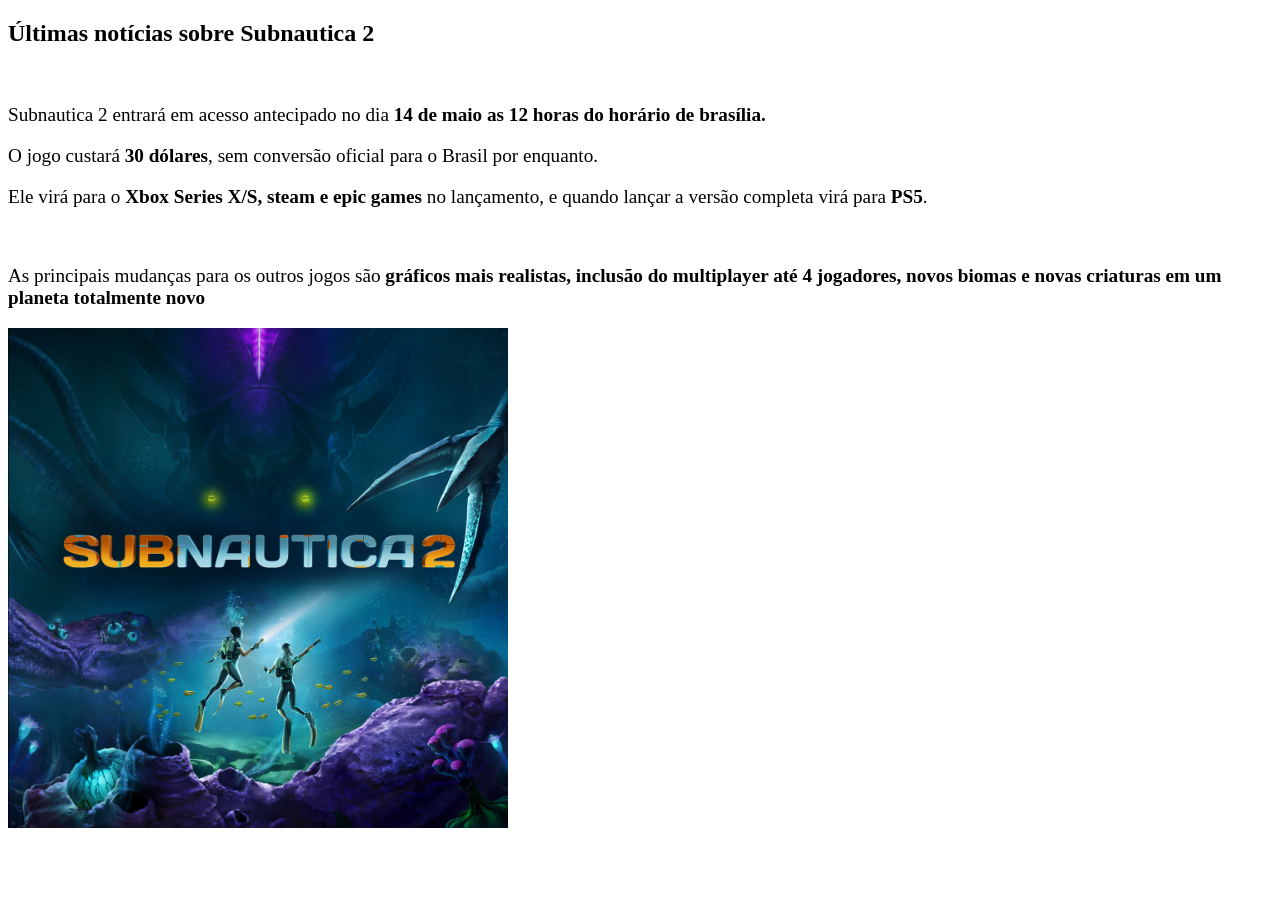
<file: Heitor html/atividade1/atividade1.html>
<!DOCTYPE html>
<html>
<head>
    <meta charset="UTF-8"/>
    <meta name="viewport" content="width=device-width, initial-scale=1">

    <title>Unit 1 - Introdução ao HTML</title>
</head>
<body>
    <h2>Últimas notícias sobre Subnautica 2</h2> <br>

    <p style="font-size: larger;">Subnautica 2 entrará em acesso antecipado no dia <b>14 de maio as 12 horas do horário de brasília.</b></p>
    <p style="font-size: larger;">O jogo custará <b>30 dólares</b>, sem conversão oficial para o Brasil por enquanto.</p>
    <p style="font-size: larger;">Ele virá para o <b>Xbox Series X/S, steam e epic games</b> no lançamento, e quando lançar a versão completa virá para <b>PS5</b>.</p> <br>

    <p style="font-size: larger;">As principais mudanças para os outros jogos são <b>gráficos mais realistas, inclusão do multiplayer até 4 jogadores, novos biomas e novas criaturas em um planeta totalmente novo</b></p>

    <img src="assets/subnautica-2-rwzi9.jpg" width="500" alt="descrição da imagem"/>

    
    
</body>
</html>
</file>
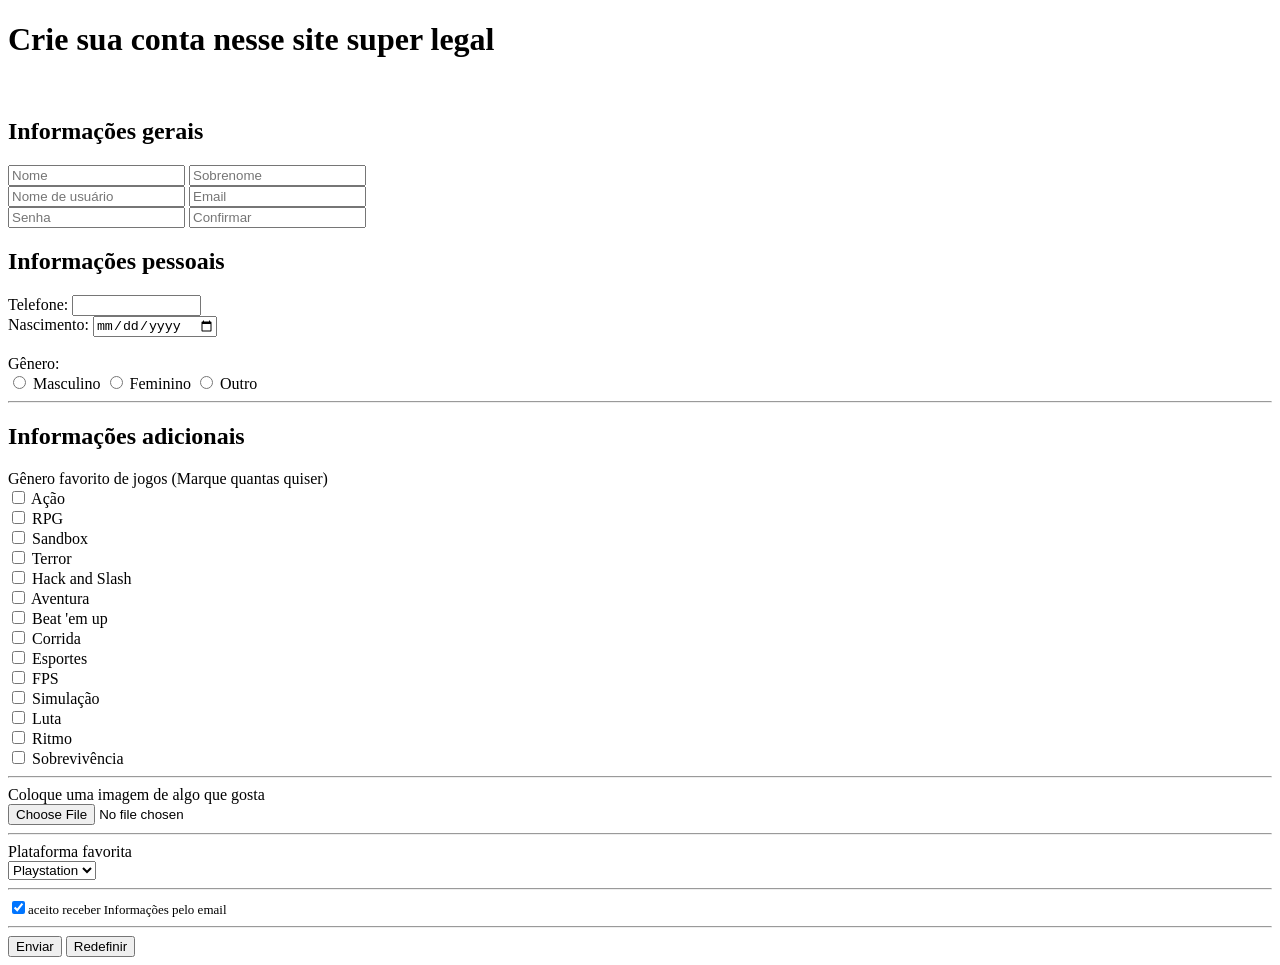
<file: Heitor html/atividade3/atividade3.html>
<!DOCTYPE html>
<html lang="en">
<head>
    <meta charset="UTF-8">
    <meta name="viewport" content="wvalueth=device-wvalueth, initial-scale=1.0">
    <title>Unit-3</title>
</head>
<body>
    <h1>Crie sua conta nesse site super legal</h1> <br>

    <form action="" method="get">
        <h2>Informações gerais</h2>
        <input type="text" placeholder="Nome" required>  <input type="text" placeholder="Sobrenome" required> <br>
         <input type="text" placeholder="Nome de usuário" required> <input type="email" name="email" placeholder="Email" required> <br>
        <input type="password" name="senha" placeholder="Senha" required> <input type="password" name="confirmar" placeholder="Confirmar" required> <br>

    <h2>Informações pessoais</h2>
        Telefone: <input type="text" name="Telefone" required size="14"> <br>
        Nascimento: <input type="date" name="Nascimento"  required> <br> <br>
        Gênero: <br>
        <input type="radio" name="Genero" value="" required> Masculino
        <input type="radio" name="Genero" value="" required> Feminino
        <input type="radio" name="Genero" value="" required> Outro
        <hr>
        <h2>Informações adicionais</h2>
        Gênero favorito de jogos (Marque quantas quiser)<br>
        <input type="checkbox" name="generos" value="Ação"> Ação <br>
        <input type="checkbox" name="generos" value="RPG"> RPG <br>
        <input type="checkbox" name="generos" value="Sandbox"> Sandbox <br>
        <input type="checkbox" name="generos" value="Terror"> Terror<br>
        <input type="checkbox" name="generos" value="Hack and Slash"> Hack and Slash<br>
        <input type="checkbox" name="generos" value="Aventura"> Aventura <br>
        <input type="checkbox" name="generos" value="Beat 'em up"> Beat 'em up<br>
        <input type="checkbox" name="generos" value="Corrida"> Corrida <br>
        <input type="checkbox" name="generos" value="Esportes"> Esportes<br>
        <input type="checkbox" name="generos" value="FPS"> FPS<br>
        <input type="checkbox" name="generos" value="Simulação"> Simulação <br>
        <input type="checkbox" name="generos" value="Luta"> Luta <br>
        <input type="checkbox" name="generos" value="Ritmo"> Ritmo <br>
        <input type="checkbox" name="generos" value="Sobrevivência"> Sobrevivência<br>
        <hr>
        Coloque uma imagem de algo que gosta <br> <input type="file" name="imagemtop" value="">
        <hr>
        Plataforma favorita <br><select name="plataformas" value="">
            <option value="Playstation">Playstation</option>
            <option value="Xbox">Xbox</option>
            <option value="Xbox">Nintendo</option>
            <option value="Xbox">PC</option>
            <option value="Xbox">Outro</option>
        </select>
        <hr>
        <input type="checkbox"name="emaill" id="" checked><span style="font-size:small;">aceito receber Informações pelo email</span> 
        <hr>
        <input type="submit" value="Enviar">
        <input type="reset" value="Redefinir">
    </form>

</body>
</html>
</file>
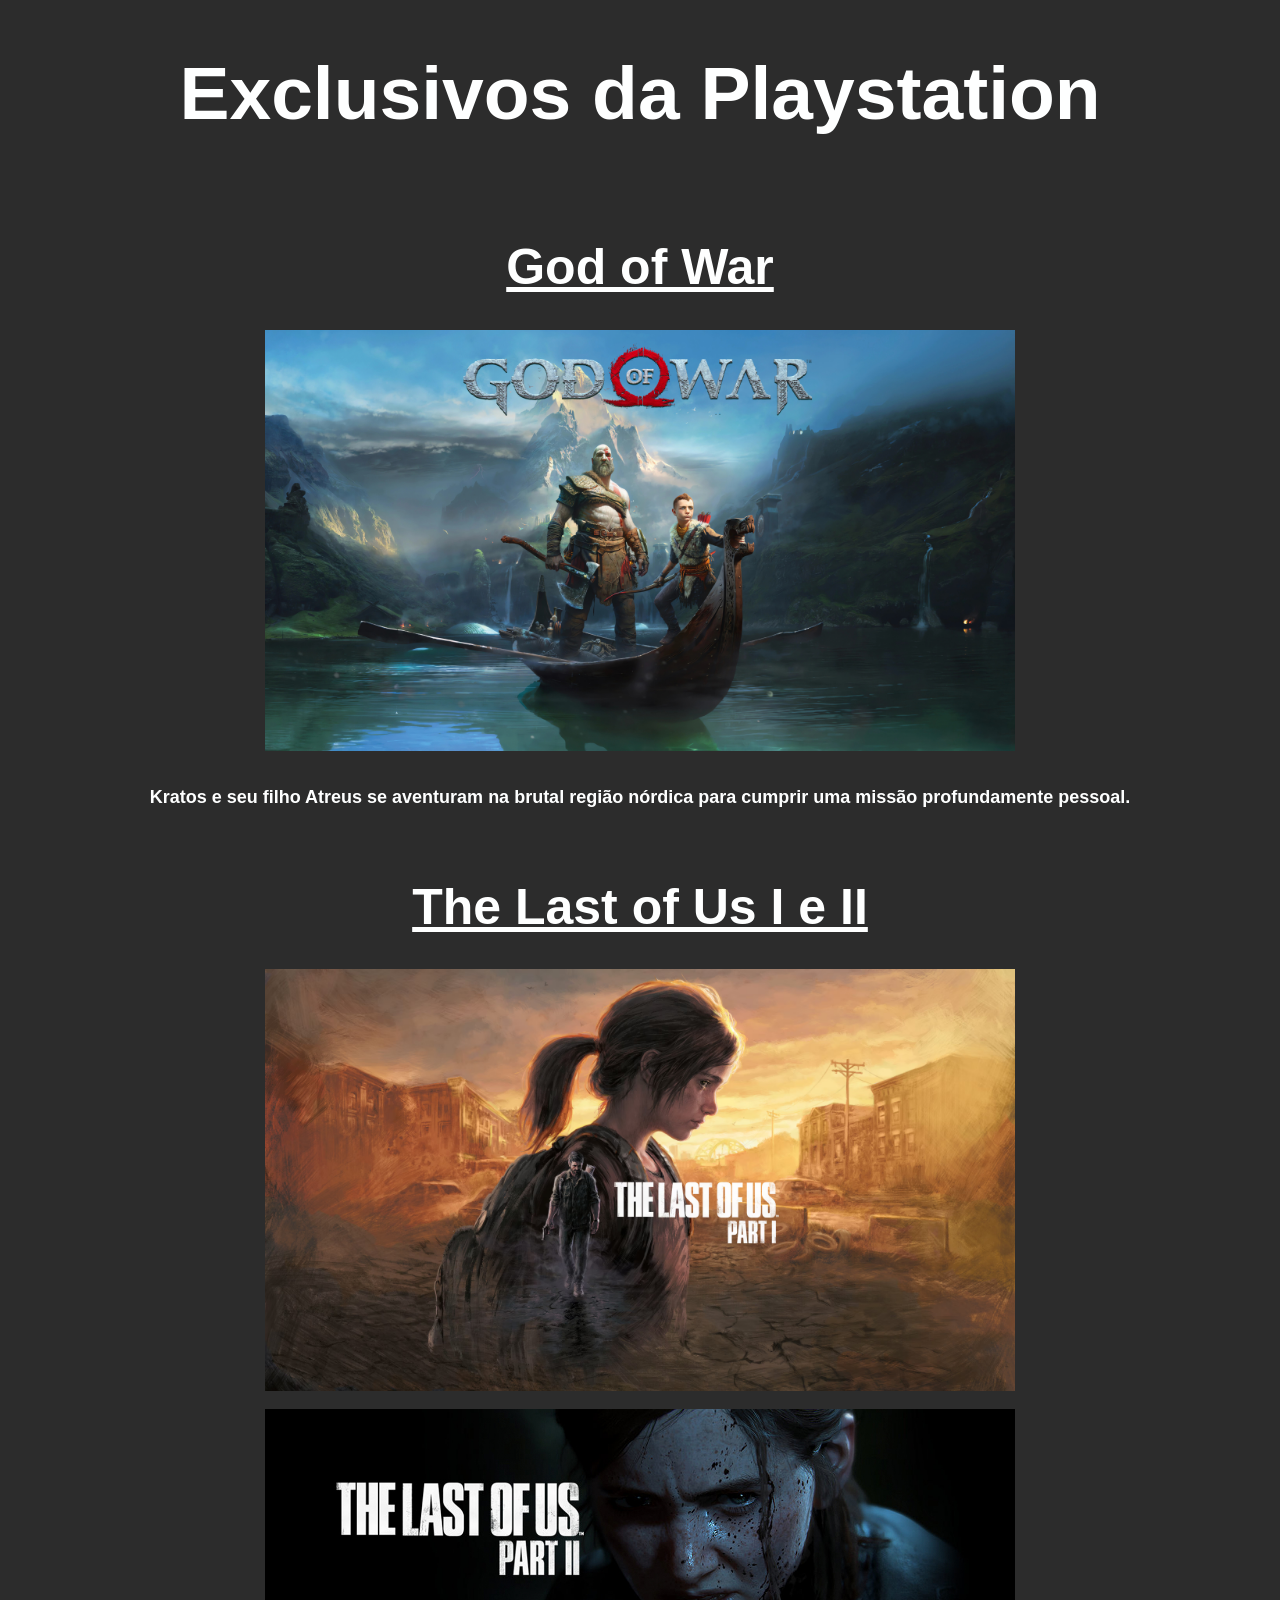
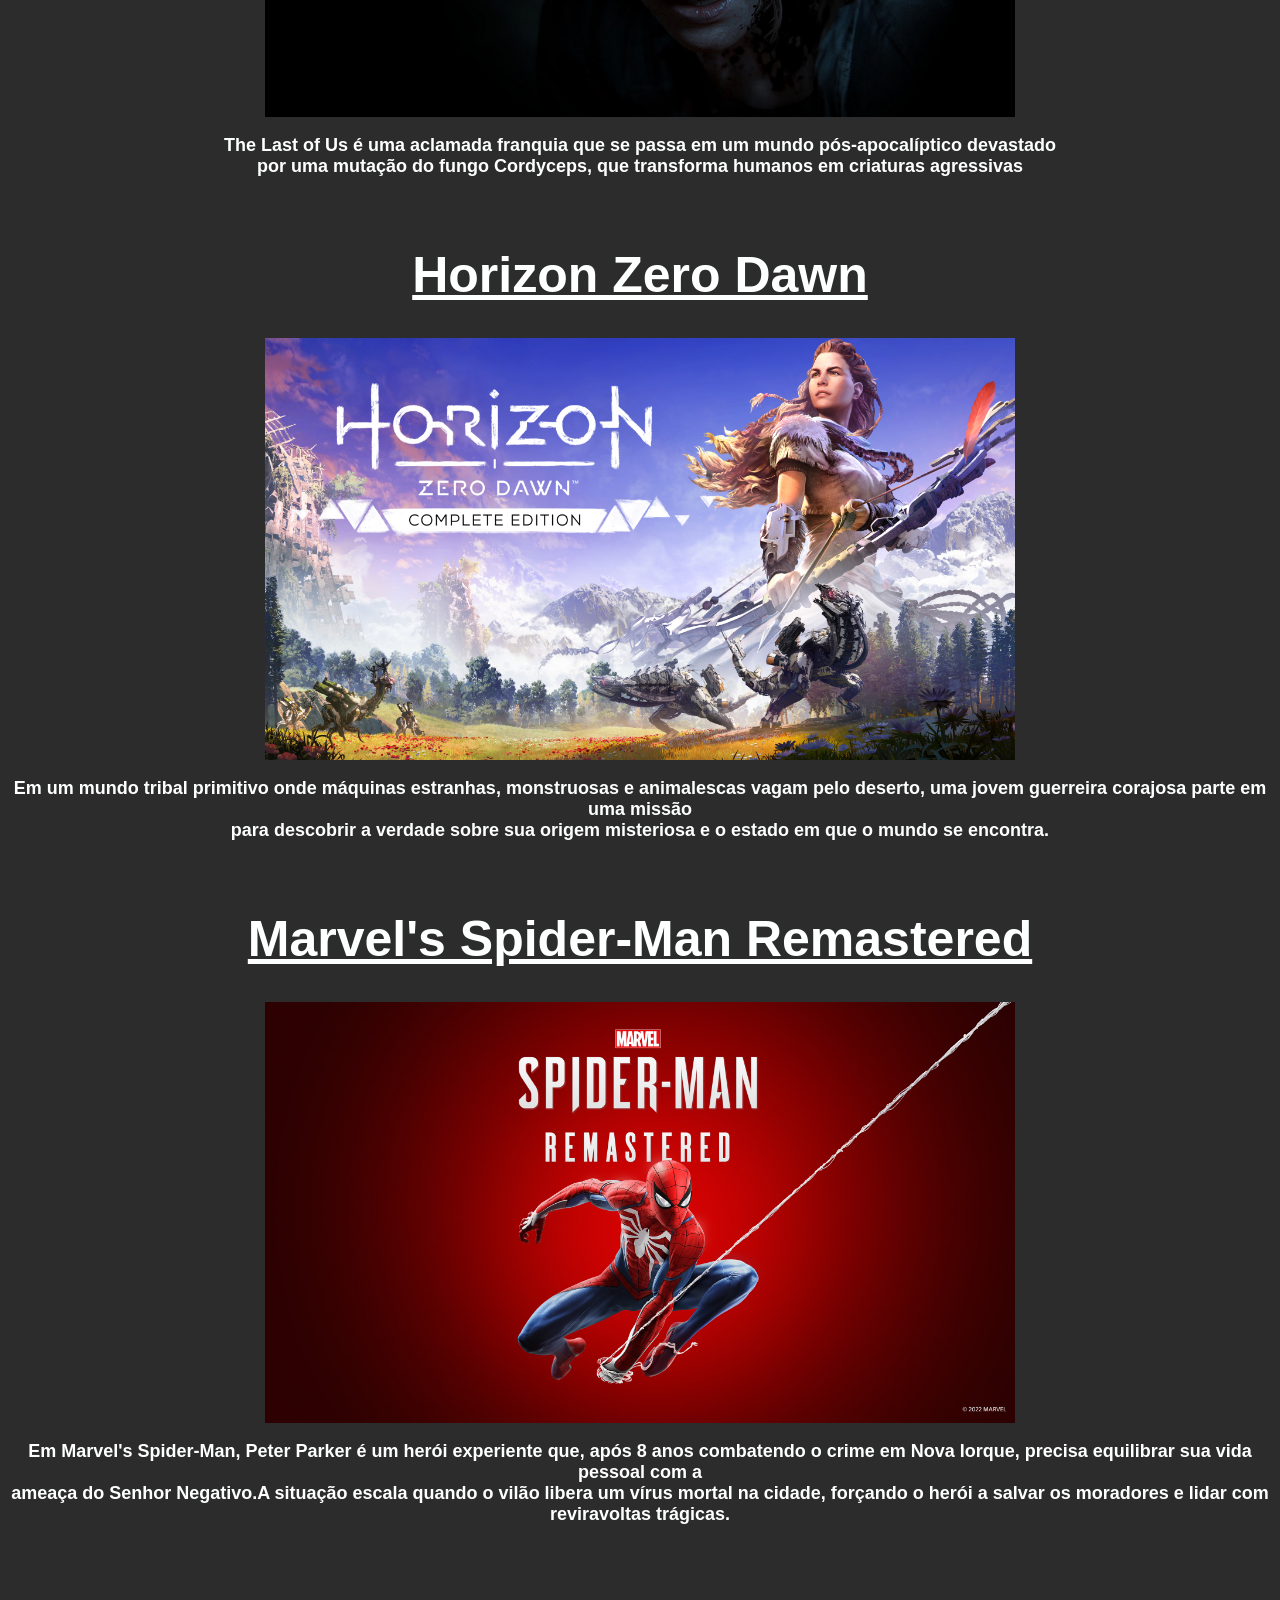
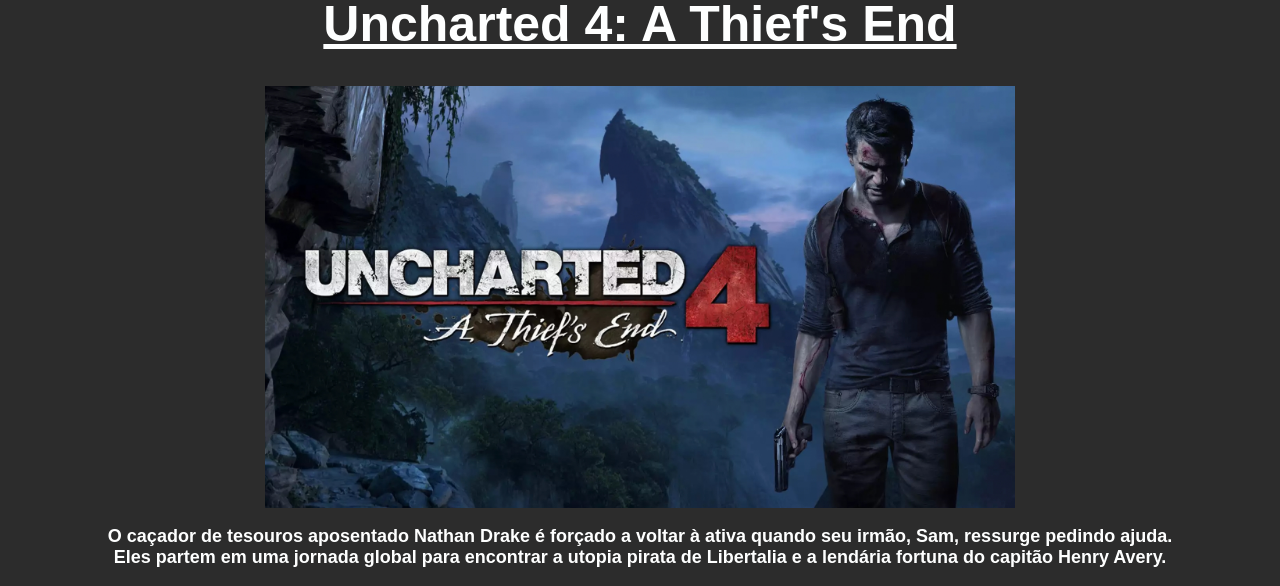
<file: Heitor html/atividade4/atividade4.html>
<!DOCTYPE html>
<html lang="en">
<head>
    <link rel="stylesheet" href="atividade4.css">
    <meta charset="UTF-8">
    <meta name="viewport" content="width=device-width, initial-scale=1.0">
    <title>Unit-4</title>
</head>
<body>
    <h1 class="titulo">Exclusivos da Playstation</h1> <br>
    <h1><a href="https://www.playstation.com/pt-br/games/god-of-war/" target="_blank">God of War</a></h1>
    <img src="assets/offline-kratos-duoc-tut-lai-ve-dep-trai-trong-god-of-war-3-remastered-03.jpg" alt="não carregou manito"> <br>
    <p>Kratos e seu filho Atreus se aventuram na brutal região nórdica para cumprir uma missão profundamente pessoal.</p> <br>
    <h1><a href="https://www.playstation.com/pt-br/the-last-of-us/" target="_blank">The Last of Us I e II</a></h1>
    <img src="assets/0kRqUeSBIbQzz7cen3c989c6.jpg" alt="não carregou manito"> <br>
    <img src="assets/ellie-titulo.jpg" alt="não carregou manito">
    <p>The Last of Us é uma aclamada franquia que se passa em um mundo pós-apocalíptico devastado <br> por uma mutação do fungo Cordyceps, que transforma humanos em criaturas agressivas</p> <br>
    <h1> <a href="https://www.playstation.com/pt-br/games/horizon-zero-dawn/" target="_blank">Horizon Zero Dawn</a></h1>
    <img src="assets/hzd_wide-2560x1440-bd312be05c49cf339097777c493cb899.jpg" alt="não carregou manito">
    <p>Em um mundo tribal primitivo onde máquinas estranhas, monstruosas e animalescas vagam pelo deserto, uma jovem guerreira corajosa parte em uma missão <br>para descobrir a verdade sobre sua origem misteriosa e o estado em que o mundo se encontra.</p> <br>
    <h1> <a href="https://www.playstation.com/pt-br/games/marvels-spider-man-remastered/" target="_blank">Marvel's Spider-Man Remastered</a></h1>
    <img src="assets/EGS_MarvelsSpiderManRemastered_InsomniacGamesNixxesSoftware_S1_2560x1440-73702d11161b29a0b7c40a8b489b1808.jpg" alt="não carregou manito">
    <p>Em Marvel's Spider-Man, Peter Parker é um herói experiente que, após 8 anos combatendo o crime em Nova Iorque, precisa equilibrar sua vida pessoal com a <br>ameaça do Senhor Negativo.A situação escala quando o vilão libera um vírus mortal na cidade, forçando o herói a salvar os moradores e lidar com reviravoltas trágicas.</p> <br>
    <h1> <a href="https://www.playstation.com/pt-br/games/uncharted-4-a-thiefs-end/" target="_blank">Uncharted 4: A Thief's End</a></h1>
    <img src="assets/uncharted-4-a-thief-s-end-playstation-4-playstation-store-cover.jpg" alt="não carregou manito">
    <p> O caçador de tesouros aposentado Nathan Drake é forçado a voltar à ativa quando seu irmão, Sam, ressurge pedindo ajuda. <br> Eles partem em uma jornada global para encontrar a utopia pirata de Libertalia e a lendária fortuna do capitão Henry Avery.</p>
</body>
</html>
</file>
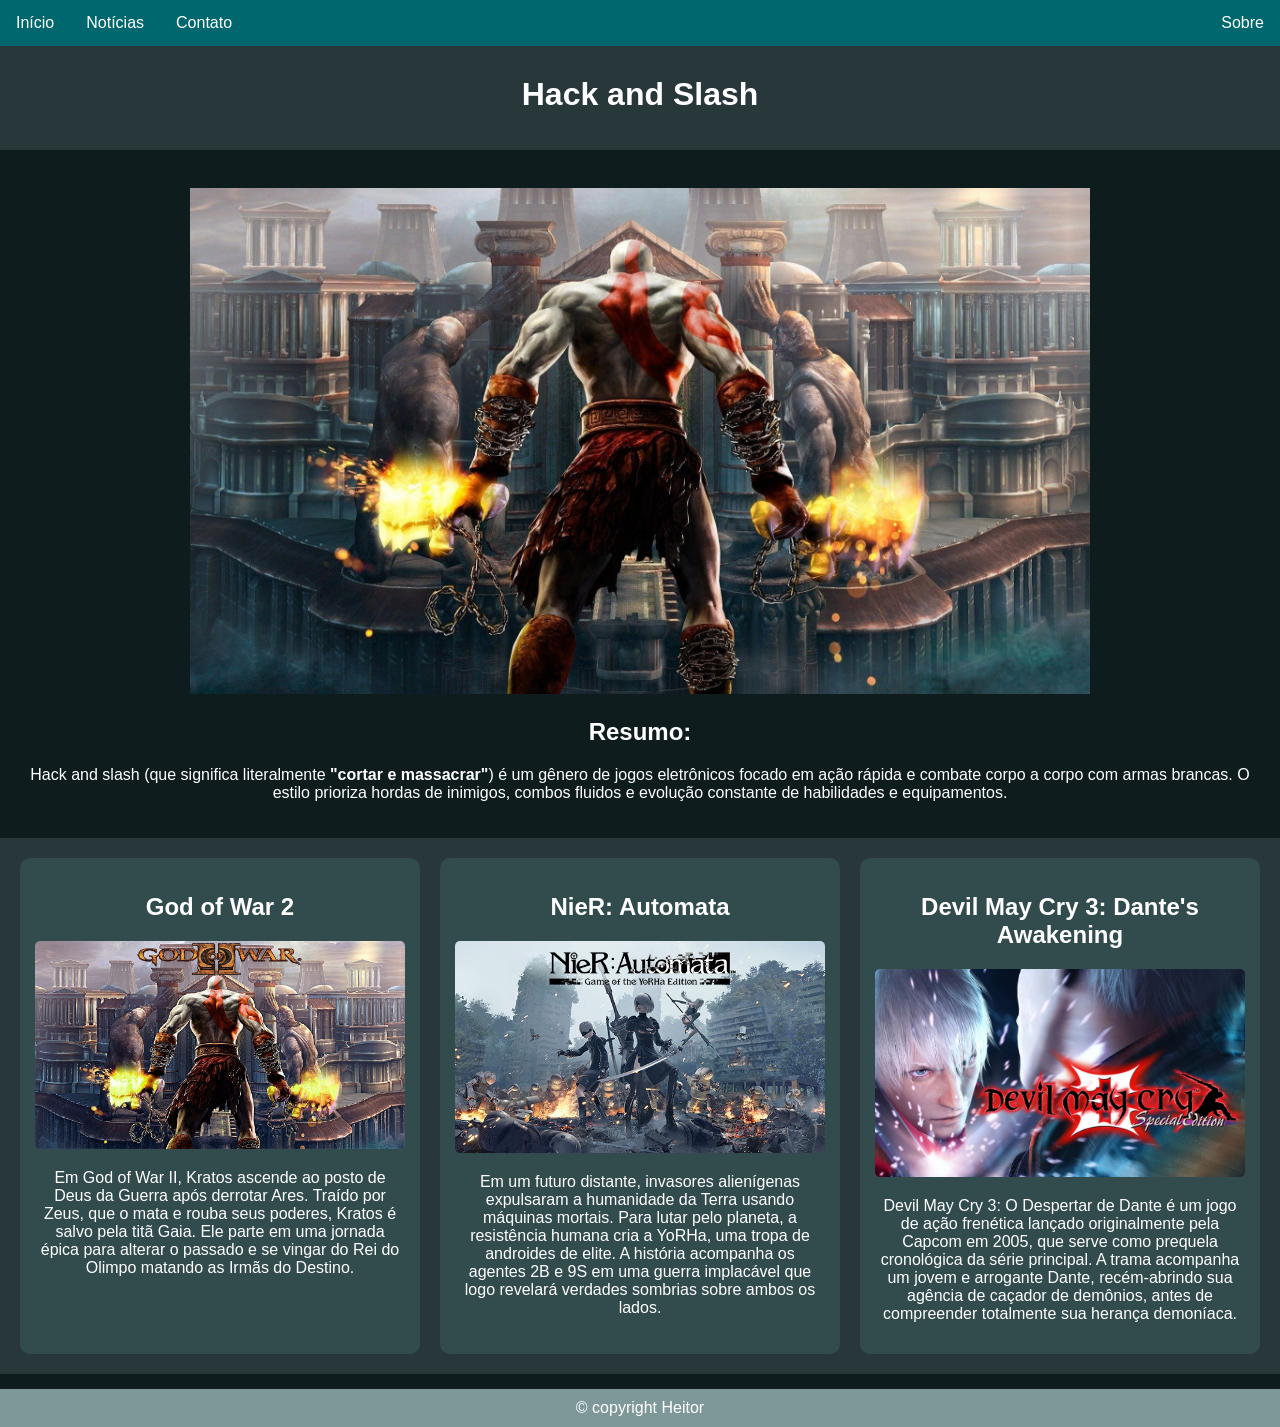
<file: Heitor html/atividade5/atividade5.html>
<!DOCTYPE html>
<html lang="en">

<head>
    <meta charset="UTF-8">
    <meta name="viewport" content="width=device-width, initial-scale=1.0">
    <link rel="stylesheet" href="atividade5.css">
    <title>Unit 5</title>
</head>

<body>

    <ul class="vertical">
        <li><a href="#">Início</a></li>
        <li><a href="#">Notícias</a>
            <ul class="submenu">
                <li><a href="#">link 1</a></li>
                <li><a href="#">link 2</a></li>
                <li><a href="#">link 3</a></li>
            </ul>
        </li>           
        <li><a href="http://127.0.0.1:5500/atividade5/contato.html">Contato</a></li>
        <li style="float: right;"><a href="#">Sobre</a></li>
    </ul>

    <div class="banner">
        <h1>Hack and Slash</h1>
    </div>
    <br>
    <div class="main">
        <img src="assets/wp1858407.jpg" alt="">
        <h2>Resumo:</h2>
        <p>
            Hack and slash (que significa literalmente
            <b>"cortar e massacrar"</b>) é um gênero de jogos eletrônicos focado em ação rápida e combate corpo a corpo
            com armas brancas. O estilo prioriza hordas de inimigos, combos fluidos e evolução constante de habilidades
            e equipamentos.
        </p>
    </div>

    <div class="container">

        <div class="left">
            <h2>God of War 2</h2>
            <img src="assets/maxresdefault (1).jpg" alt="">
            <p>Em God of War II, Kratos ascende ao posto de Deus da Guerra após derrotar Ares.
                Traído por Zeus, que o mata e rouba seus poderes, Kratos é salvo pela titã Gaia. Ele parte em uma
                jornada épica para alterar o passado e se vingar do Rei do Olimpo matando as Irmãs do Destino.</p>
        </div>


        <div class="center">
            <h2>NieR: Automata</h2>
            <img src="assets/nierautomata-game-of-the-yorha-edition-game-of-the-yorha-edition-pc-jogo-steam-cover.jpg"
                alt="">
            <p>Em um futuro distante, invasores alienígenas expulsaram a humanidade da Terra usando máquinas mortais.
                Para lutar pelo planeta, a resistência humana cria a YoRHa,
                uma tropa de androides de elite. A história acompanha os agentes 2B e 9S em uma guerra implacável que
                logo revelará verdades sombrias sobre ambos os lados.</p>
        </div>

        <div class="right">
            <h2>Devil May Cry 3: Dante's Awakening</h2>
            <img src="assets/a867653e238e182ddc0807682c77a11d8784a723f0a0c968f6873b4858e848f6.avif" alt="">
            <p>Devil May Cry 3: O Despertar de Dante é um jogo de ação frenética lançado originalmente pela Capcom em
                2005, que serve como prequela cronológica da série principal.
                A trama acompanha um jovem e arrogante Dante, recém-abrindo sua agência de caçador de demônios, antes de
                compreender totalmente sua herança demoníaca.</p>
        </div>

    </div>
    <div class="footer">© copyright Heitor</div>
</body>

</html>
</file>
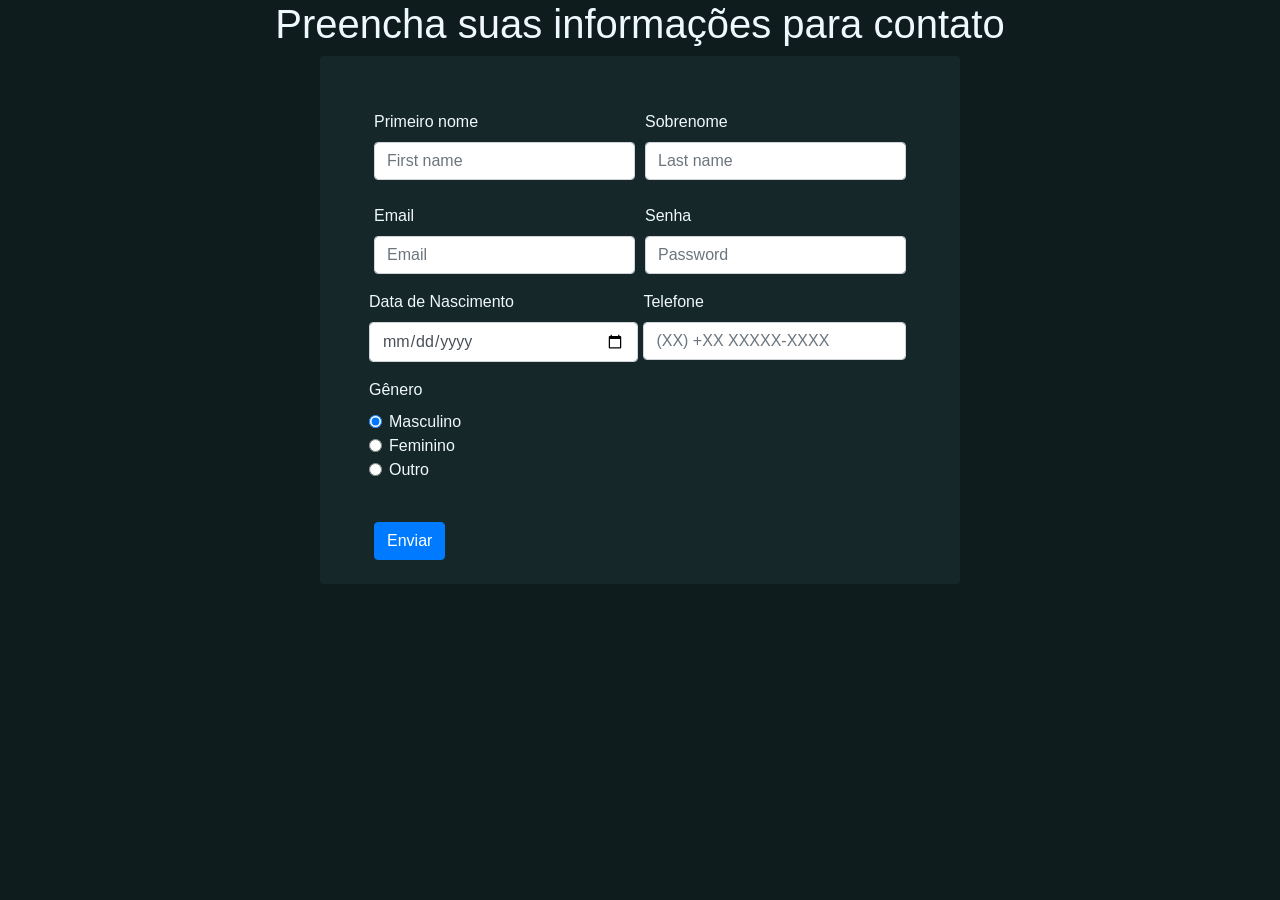
<file: Heitor html/atividade5/contato.html>
<!doctype html>
<html lang="en">

<head>
    <meta charset="utf-8">
    <meta name="viewport" content="width=device-width, initial-scale=1">
    <title>contato</title>
    <link rel="stylesheet" href="https://cdn.jsdelivr.net/npm/bootstrap@4.0.0/dist/css/bootstrap.min.css"
        integrity="sha384-Gn5384xqQ1aoWXA+058RXPxPg6fy4IWvTNh0E263XmFcJlSAwiGgFAW/dAiS6JXm" crossorigin="anonymous">
    <link rel="stylesheet" href="atividade5.css">
</head>

<body>
    <script src="https://code.jquery.com/jquery-3.2.1.slim.min.js"
        integrity="sha384-KJ3o2DKtIkvYIK3UENzmM7KCkRr/rE9/Qpg6aAZGJwFDMVNA/GpGFF93hXpG5KkN"
        crossorigin="anonymous"></script>
    <script src="https://cdn.jsdelivr.net/npm/popper.js@1.12.9/dist/umd/popper.min.js"
        integrity="sha384-ApNbgh9B+Y1QKtv3Rn7W3mgPxhU9K/ScQsAP7hUibX39j7fakFPskvXusvfa0b4Q"
        crossorigin="anonymous"></script>
    <script src="https://cdn.jsdelivr.net/npm/bootstrap@4.0.0/dist/js/bootstrap.min.js"
        integrity="sha384-JZR6Spejh4U02d8jOt6vLEHfe/JQGiRRSQQxSfFWpi1MquVdAyjUar5+76PVCmYl"
        crossorigin="anonymous"></script>

    <h1 style="text-align: center; color: aliceblue;">Preencha suas informações para contato</h1>
    
    
    <div class="col-md-6 mx-auto formulario p-4 rounded shadow-sm" id="formulario">
        <form style="padding-left: 30px; padding-right: 30px; padding-top: 30px;">
            <div class="form-row">
                <div class="col">
                    <label for="inputEmail4">Primeiro nome</label>
                    <input type="text" class="form-control" placeholder="First name" required>
                </div>
                <div class="col">
                    <label for="inputEmail4">Sobrenome</label>
                    <input type="text" class="form-control" placeholder="Last name" required>
                </div>
            </div>
            <br>
            <div class="form-row">
                <div class="form-group col-md-6">
                    <label for="inputEmail4">Email</label>
                    <input type="email" class="form-control" id="inputEmail4" placeholder="Email" required>
                </div>
                <div class="form-group col-md-6">
                    <label for="inputPassword4">Senha</label>
                    <input type="password" class="form-control" id="inputPassword4" placeholder="Password" required>
                </div>
            </div>
            <div class="form-row">
                <div class="mb-3" style="width: 49.71%;">
                    <label for="dataNascimento" class="form-label">Data de Nascimento</label>
                    <input type="date" class="form-control" id="dataNascimento" name="dataNascimento" required>
                </div>
                <div class="col">
                    <label for="inputEmail4">Telefone</label>
                    <input type="text" class="form-control" placeholder="(XX) +XX XXXXX-XXXX" required>
                </div>
            </div>
            <div class="form-row">
                <div class="form-group">
                    <label for="genero">Gênero</label>
                    <div class="form-check" name="genero">
                        <input class="form-check-input" type="radio" name="exampleRadios" id="exampleRadios1"
                            value="option1" checked>
                        <label class="form-check-label" for="exampleRadios1">
                            Masculino
                        </label>
                    </div>
                    <div class="form-check">
                        <input class="form-check-input" type="radio" name="exampleRadios" id="exampleRadios2"
                            value="option2">
                        <label class="form-check-label" for="exampleRadios2">
                            Feminino
                        </label>
                    </div>
                    <div class="form-check">
                        <input class="form-check-input" type="radio" name="exampleRadios" id="exampleRadios3"
                            value="option3">
                        <label class="form-check-label" for="exampleRadios3">
                            Outro
                        </label>
                    </div>
                </div>
            </div>


            <br>

            <button type="submit" class="btn btn-primary">Enviar</button>
        </form>
    </div>








</body>

</html>
</file>
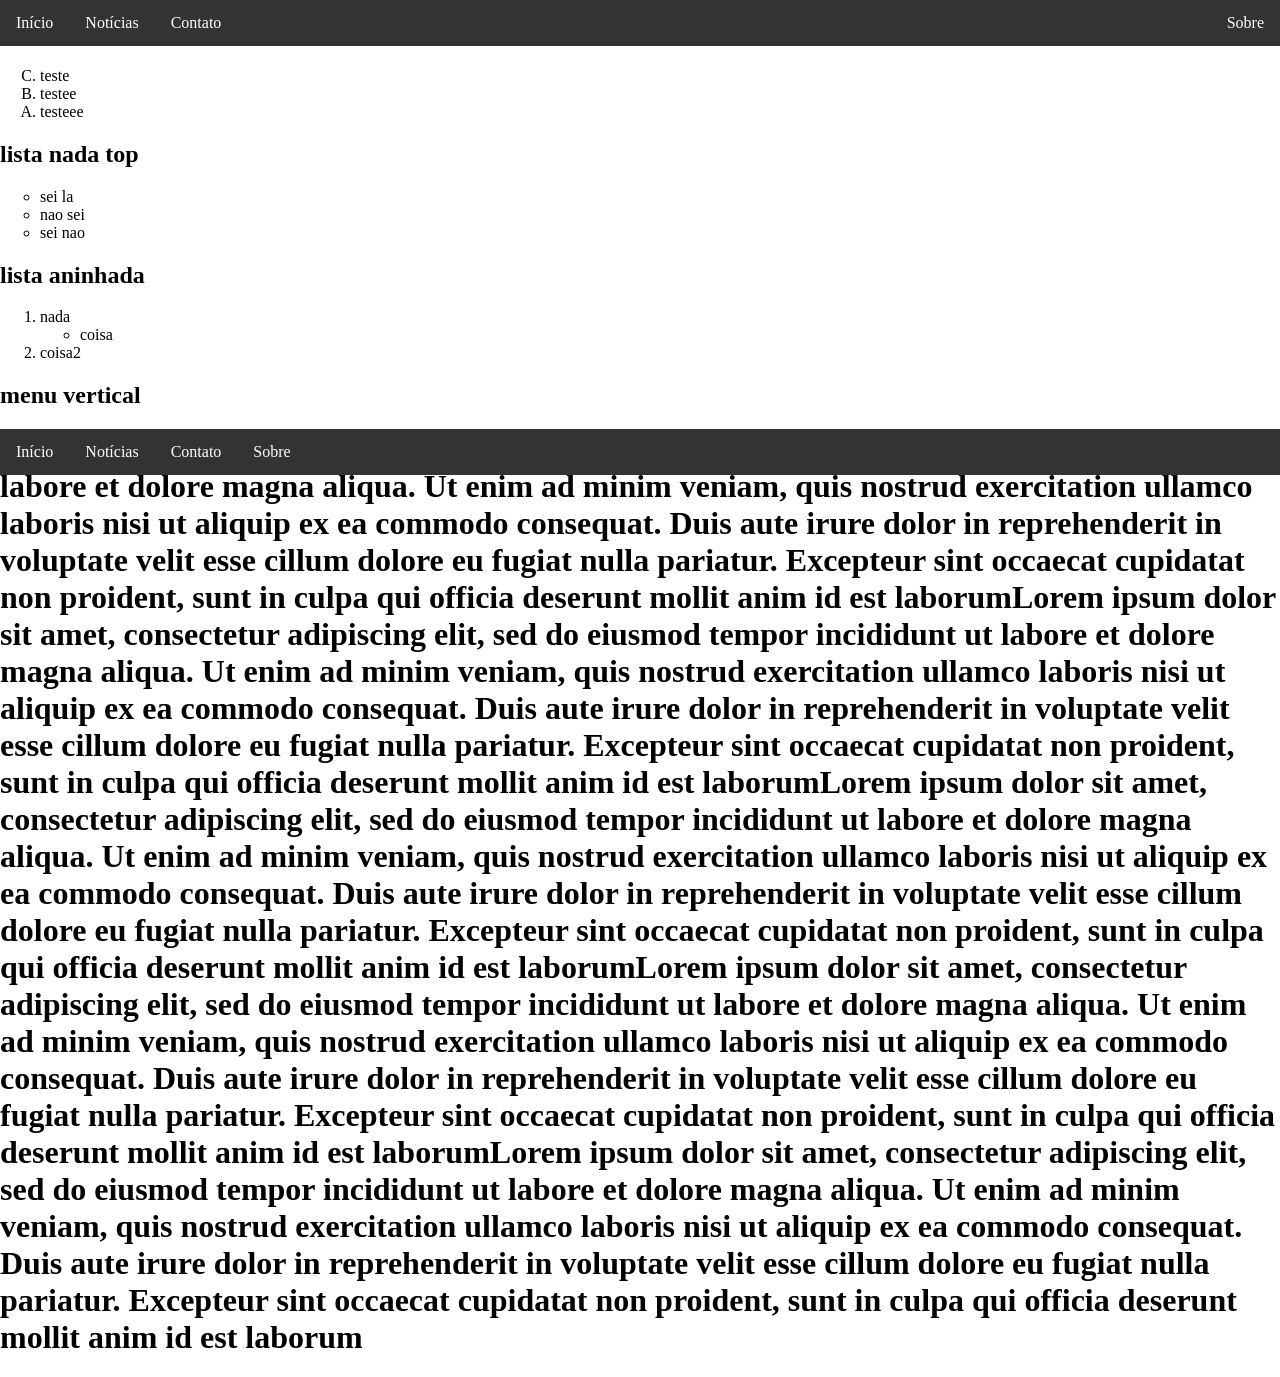
<file: Heitor html/atividade6/atividade6.html>
<!DOCTYPE html>
<html lang="en">
<head>
    <meta charset="UTF-8">
    <meta name="viewport" content="width=device-width, initial-scale=1.0">
    <link rel="stylesheet" href="atividade6.css">
    <title>Unit 6</title>
</head>
<body>
    <h2>lista top</h2>

    <ol type="A" reversed>
        <li>teste</li>
        <li>testee</li>
        <li>testeee</li>
    </ol>

    <h2>lista nada top</h2>

    <ul style="list-style-type:circle;">
        <li>sei la</li>
        <li>nao sei</li>
        <li>sei nao</li>
    </ul>

    <h2>lista aninhada</h2>

    <ol>
        <li>nada <ul><li>coisa</li>
        </ul>
    </li>
    <li>coisa2</li>
    </ol>

    <h2>menu vertical</h2>

    <ul class="vertical">
        <li><a href="#">Início</a></li>
        <li><a href="#">Notícias</a>
            <ul class="submenu">
                <li><a href="#">link 1</a></li>
                <li><a href="#">link 1</a></li>
                <li><a href="#">link 1</a></li>
            </ul>
        </li>
        <li><a href="#">Contato</a></li>
        <li><a href="#">Sobre</a></li>
    </ul>

    <ul class="horizontal">
        <li><a href="#">Início</a></li>
        <li><a href="#">Notícias</a></li>
        <li><a href="#">Contato</a></li>
        <li style="float: right;"><a href="#">Sobre</a></li>
    </ul>
    <h1>Lorem ipsum dolor sit amet, consectetur adipiscing elit, sed do eiusmod tempor incididunt ut labore et dolore magna aliqua. Ut enim ad minim veniam, 
        quis nostrud exercitation ullamco laboris nisi ut aliquip ex ea commodo consequat. 
        Duis aute irure dolor in reprehenderit in voluptate velit esse cillum dolore eu fugiat nulla pariatur. Excepteur sint occaecat cupidatat non proident, sunt in culpa qui officia deserunt mollit anim id est laborumLorem ipsum dolor sit amet, consectetur adipiscing elit, sed do eiusmod tempor incididunt ut labore et dolore magna aliqua. Ut enim ad minim veniam, 
        quis nostrud exercitation ullamco laboris nisi ut aliquip ex ea commodo consequat. 
        Duis aute irure dolor in reprehenderit in voluptate velit esse cillum dolore eu fugiat nulla pariatur. Excepteur sint occaecat cupidatat non proident, sunt in culpa qui officia deserunt mollit anim id est laborumLorem ipsum dolor sit amet, consectetur adipiscing elit, sed do eiusmod tempor incididunt ut labore et dolore magna aliqua. Ut enim ad minim veniam, 
        quis nostrud exercitation ullamco laboris nisi ut aliquip ex ea commodo consequat. 
        Duis aute irure dolor in reprehenderit in voluptate velit esse cillum dolore eu fugiat nulla pariatur. Excepteur sint occaecat cupidatat non proident, sunt in culpa qui officia deserunt mollit anim id est laborumLorem ipsum dolor sit amet, consectetur adipiscing elit, sed do eiusmod tempor incididunt ut labore et dolore magna aliqua. Ut enim ad minim veniam, 
        quis nostrud exercitation ullamco laboris nisi ut aliquip ex ea commodo consequat. 
        Duis aute irure dolor in reprehenderit in voluptate velit esse cillum dolore eu fugiat nulla pariatur. Excepteur sint occaecat cupidatat non proident, sunt in culpa qui officia deserunt mollit anim id est laborumLorem ipsum dolor sit amet, consectetur adipiscing elit, sed do eiusmod tempor incididunt ut labore et dolore magna aliqua. Ut enim ad minim veniam, 
        quis nostrud exercitation ullamco laboris nisi ut aliquip ex ea commodo consequat. 
        Duis aute irure dolor in reprehenderit in voluptate velit esse cillum dolore eu fugiat nulla pariatur. Excepteur sint occaecat cupidatat non proident, sunt in culpa qui officia deserunt mollit anim id est laborum</h1>
</body>
</html>
</file>
<file: Heitor html/atividade4/atividade4.css>
h1 {    
    color:rgb(254, 255, 255);
    text-align:center;
    font-family:Verdana, Geneva, Tahoma, sans-serif;
    font-size: 50px;
}
.titulo{
    font-size: 75px;
}
p{
       color:rgb(254, 255, 255);
    text-align:center;
    font-family:Verdana, Geneva, Tahoma, sans-serif;
    font-weight: bold;
    font-size: large;
}
h2{
       color:rgb(254, 255, 255);
    text-align:center;
    font-family:Verdana, Geneva, Tahoma, sans-serif;
}
body{
    background-color: rgb(44, 44, 44);

}
img{
    display: block; width: 750px; height: auto; margin-left: auto; margin-right: auto;
}
a:link, a:visited{
    color: rgb(254, 255, 255);
     
}
</file>
<file: Heitor html/atividade5/atividade5.css>
body {
    font-family: 'Segoe UI', Tahoma, Geneva, Verdana, sans-serif;
    margin: 0;
    background-color: rgb(15, 28, 29);
}

form {
    color: aliceblue;
}

*{
    box-sizing:border-box;
}

.formulario{
    background-color: rgb(21, 39, 41);
}

.banner{
    background-color: rgb(40,56,58);
    padding:15px;
    margin-top: 40px;   
    text-align:center;
    color:white;
}

.main{
    width:100%;
    padding:20px;
    color:white;
    text-align:center;
}

.main img{
    width:80%;
    max-width:900px;
    height:auto;
}

.container{
    display:flex;
    justify-content:center;
    gap:20px;
    background-color:rgb(40,56,58);
    padding:20px;
}

.left,
.center,
.right{
    background-color:rgb(50,75,77);
    flex:1;
    padding:15px;
    text-align:center;
    color:white;
    border-radius:10px;
}

.left img,
.center img,
.right img{
    width:100%;
    height:auto;
    border-radius:5px;
}

.footer{
    background-color:rgb(126,152,153);
    padding:10px;
    margin-top:15px;
    text-align:center;
    color:white;
}

/* ===== Responsivo ===== */

@media (max-width:900px){

    .container{
        flex-wrap:wrap;
    }

    .left,
    .center,
    .right{
        flex:0 0 48%;
    }
}

.left,
.center,
.right{
    transition: .3s;
}

.left:hover,
.center:hover,
.right:hover{
    transform: translateY(-5px);
    box-shadow: 0 10px 20px rgba(0,0,0,.35);
}

@media (max-width:620px){

    body{
        margin:10px;
    }

    .banner{
        font-size:20px;
    }

    .main img{
        width:100%;
    }

    .main p{
        font-size:16px;
    }

    /* remove o <br> no celular */
    .main br{
        display:none;
    }
    /*
    O problema é que o seu @media praticamente não faz efeito por alguns motivos:

    Você está usando display: flex no .container, mas dentro dele também usa float. 
    O float é ignorado em elementos flex.
    No @media você altera apenas .main e .right, mas quem precisa mudar são .left, .center e .right, que são os itens do Flexbox.
    Como o .container continua com flex-direction: row, os três cards permanecem lado a lado.
    O que eu fiz

    Como você já escolheu usar Flexbox, removi todos os float, simplifiquei o CSS e deixei o layout totalmente responsivo.
    */

   .container{
        flex-direction:column;
    }

    .left,
    .center,
    .right{
        width:100%;
    }
}

ul.vertical {
    list-style-type: none;
    margin: 0;
    padding: 0;
    width: 100%;
    background-color: rgb(0, 103, 110);
    position: fixed;
    top: 0;
}

ul.submenu {
    list-style-type: none;
    margin: 0;
    padding: 0;
    background-color: #eeeeee;
    position: absolute;
    display: none;
}

.vertical li{
    float: left;
    width: auto;
    position: relative;
}

.submenu li{
    float: left;
    width: 200px;
    position: relative;
}

.vertical li a {
    display: block;
    color: #ffffff;
    text-align: center;
    padding: 14px 16px;
    text-decoration: none;
}

.submenu li a{
    display: block;
    color: #000000;
    text-align: left;
    padding: 14px 16px;
    text-decoration: none;
}

.vertical li:hover > ul.submenu{
    display: block;
}

.vertical li a:hover {
    background-color: rgb(0, 76, 82);
}

.submenu li a:hover {
    background-color: #cccccc;
}
</file>
<file: Heitor html/atividade6/atividade6.css>
ul.horizontal {
    list-style-type: none;
    margin: 0;
    padding: 0;
    overflow: hidden;
    background-color: #333333;
    width: 100%;
    position:fixed;
    top: 0;
}

.horizontal li{
    float: left;
}

.horizontal li a {
    display: block;
    color:#ffffff;
    text-align: center;
    padding: 14px 16px;
    text-decoration: none;
}

.horizontal li a:hover {
    background-color: #111111;
}

body{
    margin: 0;
}


ul.vertical {
    list-style-type: none;
    margin: 0;
    padding: 0;
    width: 100%;
    background-color: #333333;
    position: absolute;
}

ul.submenu {
    list-style-type: none;
    margin: 0;
    padding: 0;
    background-color: #eeeeee;
    position: absolute;
    display: none;
}

.vertical li{
    float: left;
    width: auto;
    position: relative;
}

.submenu li{
    float: left;
    width: 200px;
    position: relative;
}

.vertical li a {
    display: block;
    color: #ffffff;
    text-align: center;
    padding: 14px 16px;
    text-decoration: none;
}

.submenu li a{
    display: block;
    color: #000000;
    text-align: left;
    padding: 14px 16px;
    text-decoration: none;
}

.vertical li:hover > ul.submenu{
    display: block;
}

.vertical li a:hover {
    background-color: #111111;
}

.submenu li a:hover {
    background-color: #cccccc;
}
</file>
